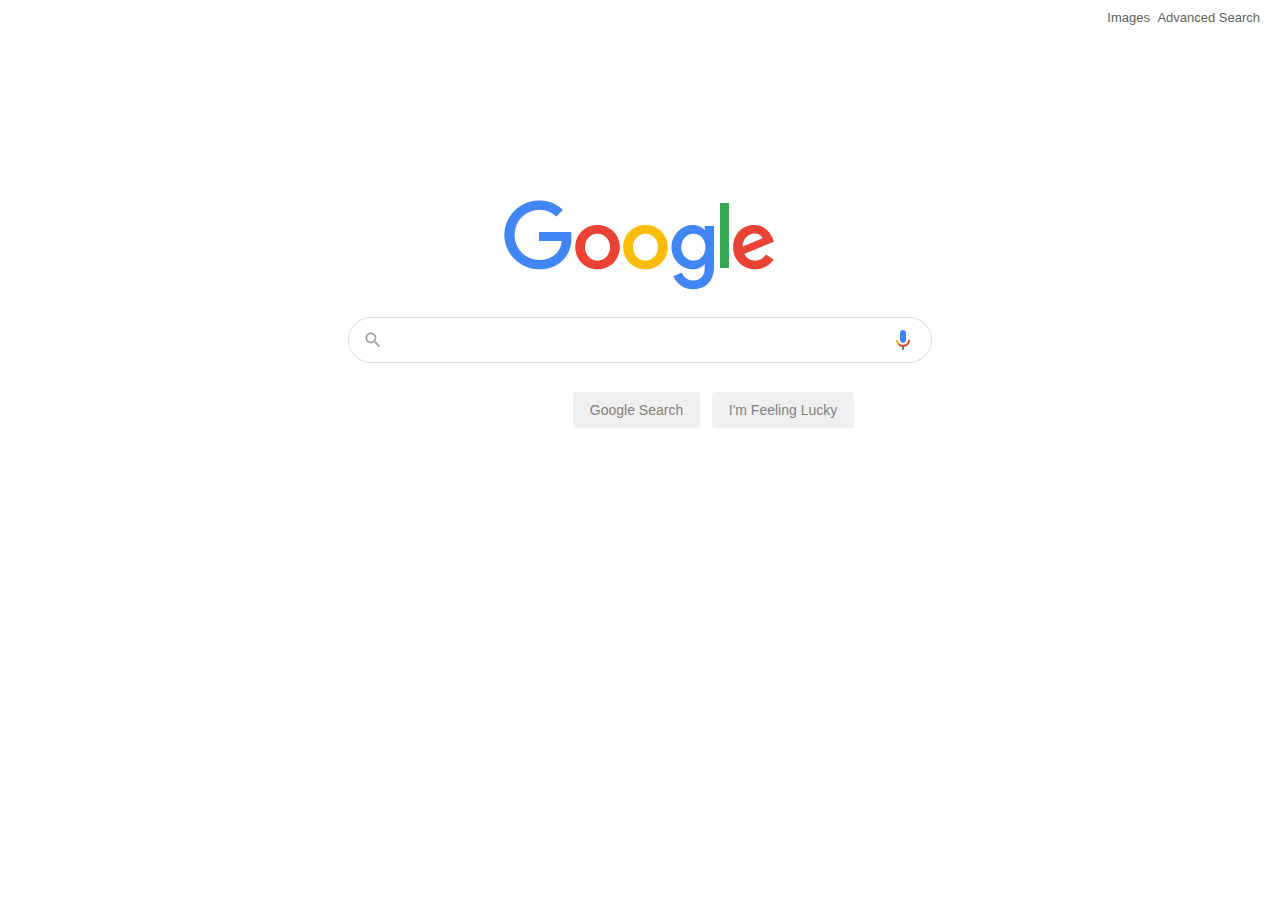
<file: index.html>
<!DOCTYPE html>
<html lang="en">
    <head>
        <title>Search</title>
        <link rel="stylesheet" href="googlestyle.css">
    </head>
    <body>
        <a id="imagesearch" href="images.html">Images</a>
        <a id="advancedsearch" href="advanced.html">Advanced Search</a>
        <form action="https://google.com/search">
            <input id="searchbox" type="text" name="q">
            <input id="submitbox" type="submit" name="btnK" value="Google Search">
            <input id="feelinglucky" type="submit"name="btnI" value="I'm Feeling Lucky">
        </form>
    </body>
</html>
</file>
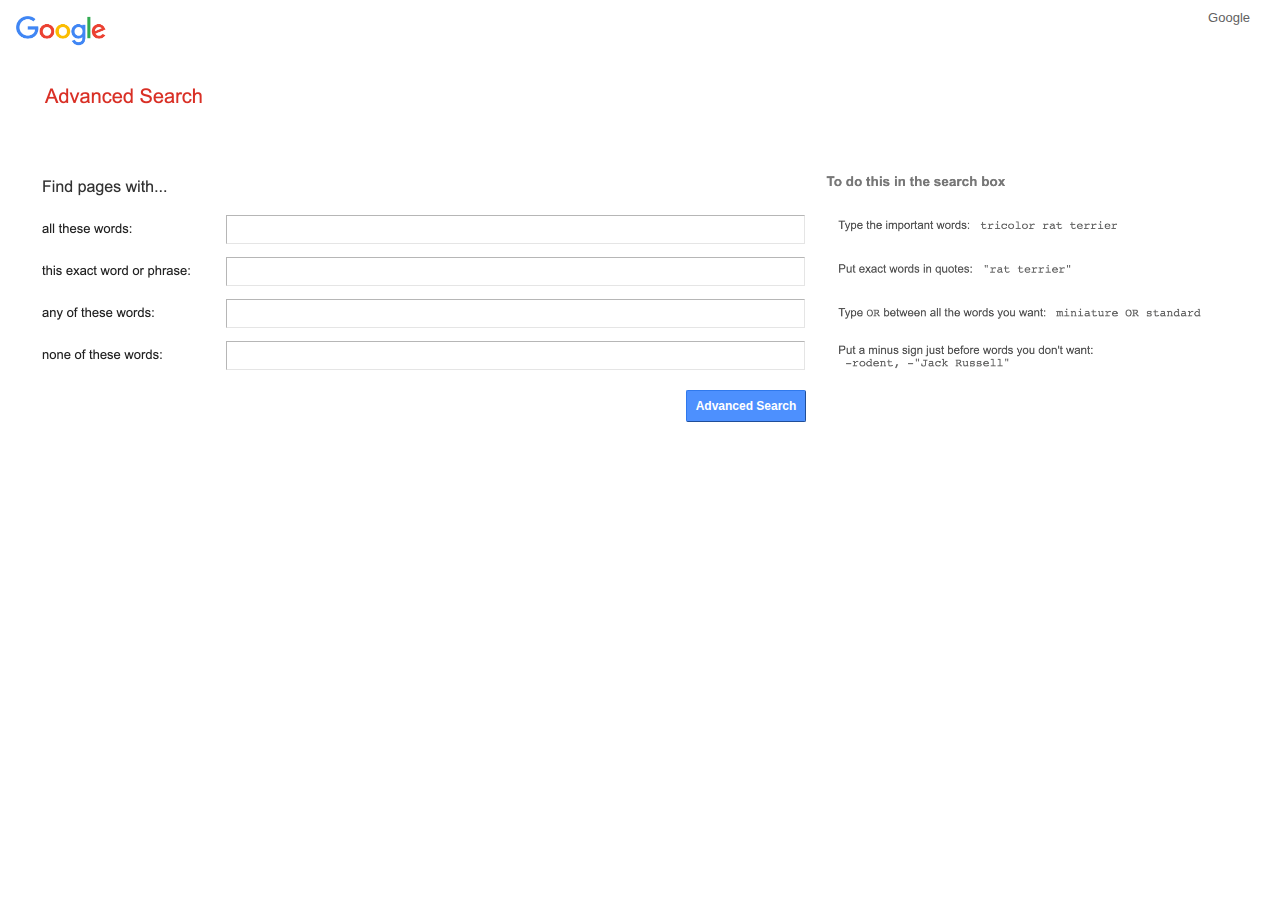
<file: advanced.html>
<!DOCTYPE html>
<html lang="en">
    <head>
        <title>Advanced Search</title>
        <link rel="stylesheet" href="googleadvancedstyle.css">
    </head>
    <body>
        <a id="googlehome" href="index.html">Google</a>
        <form action="https://google.com/search">
            <input id="allthesewords" type="text" name="as_q">
            <input id="thisexactphrase" type="text" name="as_epq">
            <input id="anyofthesewords" type="text" name="as_oq">
            <input id="noneofthesewords" type="text" name="as_eq">
            <input id="submitbox" type="submit" value="Advanced Search">
        </form>
    </body>
</html>
</file>
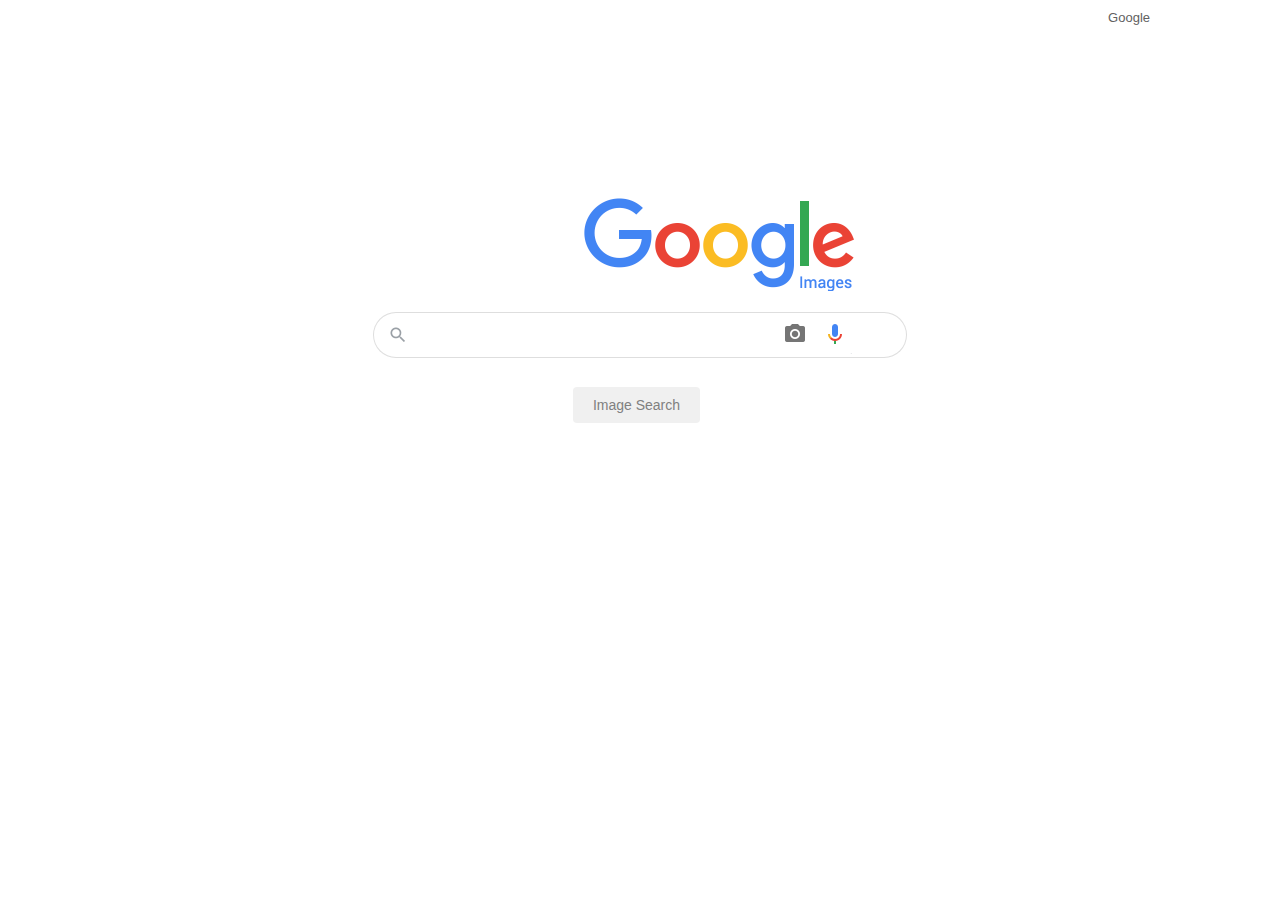
<file: images.html>
<!DOCTYPE html>
<html lang="en">
    <head>
        <title>Image Search</title>
        <link rel="stylesheet" href="googleimagesstyle.css">
    </head>
    <body>
        <a id="googlehome" href="index.html">Google</a>
        <form action="https://images.google.com/images">
            <input id="searchbox" type="text" name="q">
            <input id="submitbox" type="submit" value="Image Search">
        </form>
    </body>
</html>
</file>
<file: googlestyle.css>
body {
    background-image: url("googlelogo_color_272x92dp.png");
    background-repeat: no-repeat;
    background-size: 272px;
    background-position-x: center;
    background-position-y: 200px;
}
#imagesearch {
    color: rgb(97, 97, 97);
    font-family: Arial, sans-serif;
    font-size: 13px;
    text-decoration: none;
    margin-right: 10px;
    position: absolute;
    right: 120px;
    top: 10px
}
#imagesearch:visited {
    text-decoration: none;
}
#imagesearch:hover {
    text-decoration: underline;
    color: gray;
}
#advancedsearch {
    color: rgb(97, 97, 97);
    font-family: Arial, sans-serif;
    font-size: 13px;
    text-decoration: none;
    position: absolute;
    right: 20px;
    top: 10px
}
#advancedsearch:visited {
    text-decoration: none;
}
#advancedsearch:hover {
    text-decoration: underline;
    color: gray;
}
#searchbox {
    display: block;
    border: 1px solid rgba(206, 206, 206, 0.678);
    border-radius: 24px;
    width: 530px;
    height: 42px;
    margin-left: auto;
    margin-right: auto;
    margin-top: 317px;
    padding-left: 50px;
    background-image: url("google_magnifying_glass.png"), url("google_microphone.png");
    background-repeat: no-repeat, no-repeat;
    background-size: 25px, 32px;
    background-position-y: 8px, 5px;
    background-position-x: 11px, 539px;
    font-family: Arial, sans-serif;
    font-size: 16px;
}
#searchbox:focus {
    outline: none;
    width: 532px;
    height: 44px;
    padding-left: 52px;
    box-shadow: 0 0 1px 1px rgba(206, 205, 205, 0.603);
    background-position-x: 13px, 541px;
    background-position-y: 9px, 6px;
}
#searchbox:hover {
    border: hidden;
    width: 532px;
    height: 44px;
    padding-left: 52px;
    box-shadow: 0 0 2px 2px rgba(206, 205, 205, 0.603);
    background-position-x: 13px, 541px;
    background-position-y: 9px, 6px;
}
#submitbox {
    background-color: rgba(226, 226, 226, 0.534);
    border-radius: 4px;
    width: 127px;
    height: 36px;
    margin-left: 565px;   
    margin-top: 29px;
    border: hidden;
    font-family: Arial, sans-serif;
    font-size: 14px;
    color: gray  
}
#submitbox:hover {
    border: solid 1px rgba(168, 166, 166, 0.664);
}
#feelinglucky {
    background-color: rgba(226, 226, 226, 0.534);
    border-radius: 4px;
    width: 142px;
    height: 36px;
    margin-left: 8px;   
    margin-top: 29px;
    border: hidden;
    font-family: Arial, sans-serif;
    font-size: 14px;
    color: gray  
}
#feelinglucky:hover {
    border: solid 1px rgba(168, 166, 166, 0.664);
}
</file>
<file: googleadvancedstyle.css>
body {
    background-image: url("google_logo_transparent.png"), url("advanced_search.png"), url("find_pages_with.png"), url("how_to_advanced_search.png");
    background-repeat: no-repeat, no-repeat, no-repeat, no-repeat;
    background-size: 90px, 175px, 190px, 425px;
    background-position-x: 16px, 38px, 25px, 825px;
    background-position-y: 16px, 73px, 160px, 157px;
}
#googlehome {
    color: rgb(97, 97, 97);
    font-family: Arial, sans-serif;
    font-size: 13px;
    text-decoration: none;
    margin-right: 10px;
    position: absolute;
    right: 20px;
    top: 10px
}
#allthesewords {
    width: 568px;
    height: 25px;
    border-radius: 0px;
    border-width: 1px;
    border-color: rgba(209, 209, 209, 0.555);
    padding-left: 7px;
    margin-top: 215px;
    margin-left: 218px;
    
    display: block;
}
#allthesewords:focus {
    outline: 1px rgba(46, 46, 255, 0.644);
    outline-style: ridge;
    border: hidden;
    box-shadow: inset 0px 0px 2px 0px;
}
#thisexactphrase {
    width: 568px;
    height: 25px;
    border-radius: 0px;
    border-width: 1px;
    border-color: rgba(209, 209, 209, 0.555);
    padding-left: 7px;
    display: block;
    margin-top: 13px;
    margin-left: 218px;
}
#thisexactphrase:focus {
    outline: 1px rgba(46, 46, 255, 0.644);
    outline-style: ridge;
    border: hidden;
    box-shadow: inset 0px 0px 2px 0px;
}
#anyofthesewords {
    width: 568px;
    height: 25px;
    border-radius: 0px;
    border-width: 1px;
    border-color: rgba(209, 209, 209, 0.555);
    padding-left: 7px;
    display: block;
    margin-top: 13px;
    margin-left: 218px;
}
#anyofthesewords:focus {
    outline: 1px rgba(46, 46, 255, 0.644);
    outline-style: ridge;
    border: hidden;
    box-shadow: inset 0px 0px 2px 0px;
}
#noneofthesewords {
    width: 568px;
    height: 25px;
    border-radius: 0px;
    border-width: 1px;
    border-color: rgba(209, 209, 209, 0.555);
    padding-left: 7px;
    display: block;
    margin-top: 13px;
    margin-left: 218px;
}
#noneofthesewords:focus {
    outline: 1px rgba(46, 46, 255, 0.644);
    outline-style: ridge;
    border: hidden;
    box-shadow: inset 0px 0px 2px 0px;
}
#submitbox {
    background-color: rgba(77, 144, 254);
    border-color: rgb(48, 121, 237);
    border-width: 1px;
    border-radius: 2px;
    width: 120px;
    height: 32px;
    margin-left: 678px;   
    margin-top: 20px;
    font-family: Arial, sans-serif;
    font-size: 12px;
    font-weight: bold;
    color: white  
}
#submitbox:hover {
    background-color: rgb(59, 134, 255);
}
</file>
<file: googleimagesstyle.css>
body {
    background-image: url("googleimages_logo.png");
    background-repeat: no-repeat;
    background-size: 355px;
    background-position-x: 528px;
    background-position-y: 159px;
}
#googlehome {
    color: rgb(97, 97, 97);
    font-family: Arial, sans-serif;
    font-size: 13px;
    text-decoration: none;
    margin-right: 10px;
    position: absolute;
    right: 120px;
    top: 10px
}
#googlehome:visited {
    text-decoration: none;
}
#googlehome:hover {
    text-decoration: underline;
    color: gray;
}
#searchbox {
    display: block;
    border: 1px solid rgba(206, 206, 206, 0.678);
    border-radius: 24px;
    width: 480px;
    height: 42px;
    margin-left: auto;
    margin-right: auto;
    margin-top: 312px;
    padding-left: 50px;
    background-image: url("google_magnifying_glass.png"), url("google_microphone.png"), url("google_camera.png");
    background-repeat: no-repeat, no-repeat, no-repeat, no-repeat;
    background-size: 25px, 32px, 35px;
    background-position-y: 8px, 4px, 6px;
    background-position-x: 11px, 446px, 402px;
    font-family: Arial, sans-serif;
    font-size: 16px;
}
#searchbox:focus {
    outline: none;
    width: 482px;
    height: 44px;
    padding-left: 52px;
    box-shadow: 0 0 1px 1px rgba(206, 205, 205, 0.603);
    background-position-y: 9px, 5px, 7px;
    background-position-x: 13px, 448px, 404px;
}
#searchbox:hover {
    border: hidden;
    width: 482px;
    height: 44px;
    padding-left: 52px;
    box-shadow: 0 0 2px 2px rgba(206, 205, 205, 0.603);
    background-position-y: 9px, 5px, 7px;
    background-position-x: 13px, 448px, 404px;
}
#submitbox {
    background-color: rgba(226, 226, 226, 0.534);
    border-radius: 4px;
    width: 127px;
    height: 36px;
    margin-left: 565px;   
    margin-top: 29px;
    border: hidden;
    font-family: Arial, sans-serif;
    font-size: 14px;
    color: gray  
}
#submitbox:hover {
    border: solid 1px rgba(168, 166, 166, 0.664);
}
</file>
